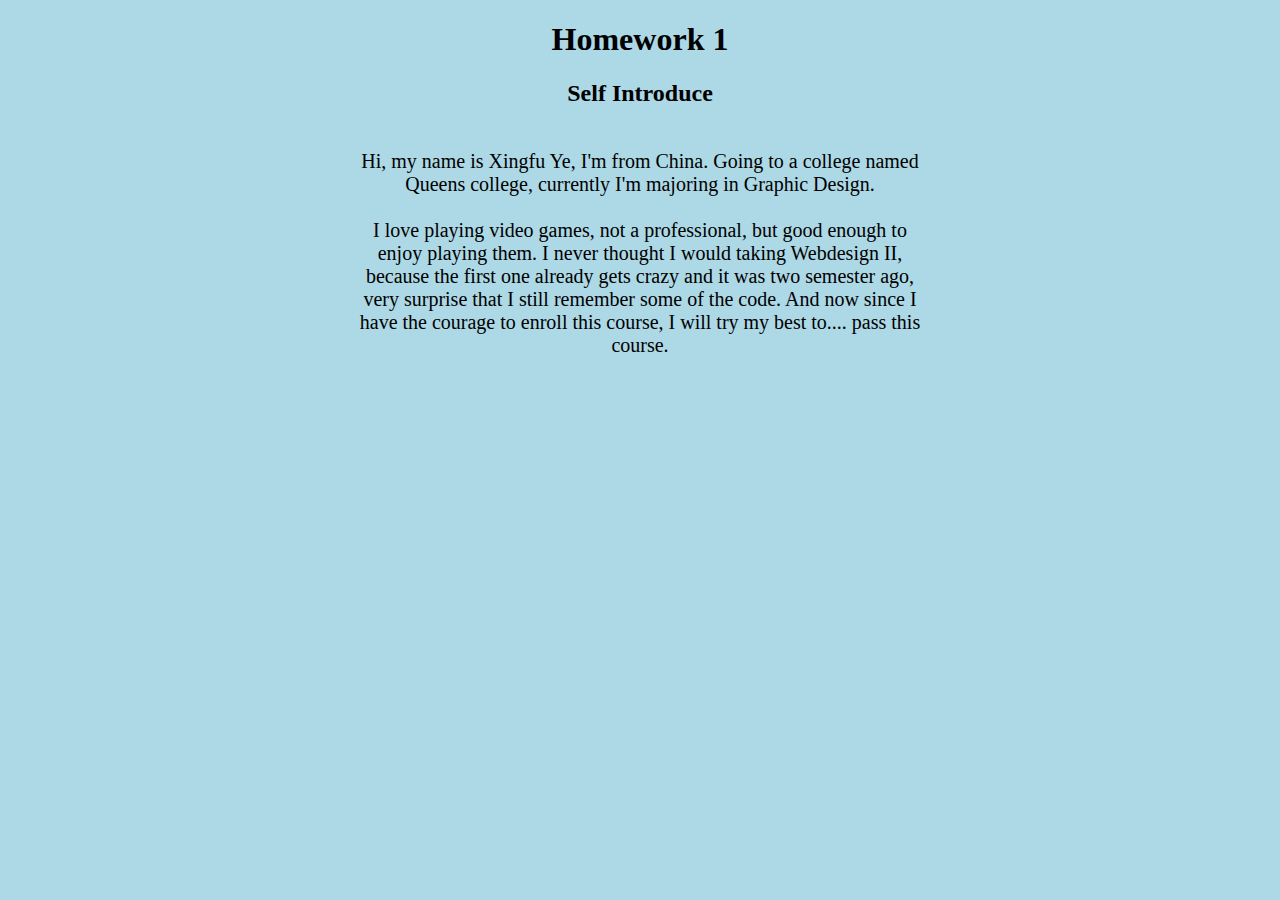
<file: HW1/index.html>
<!DOCTYPE html>
<html>
  <head>
    <title>Xingfu Ye</title>
    <link rel="stylesheet" href="styles.css">
  </head>
  <body>
    <h1>Homework 1</h1>

    <h2>Self Introduce</h2>
    <div class="box">
    <p>
      <br>
      Hi, my name is Xingfu Ye, I'm from China. Going to a college named Queens college, currently I'm majoring in Graphic Design.
      </br> 
      <br>
      I love playing video games, not a professional, but good enough to enjoy playing them. I never thought I would taking Webdesign II, because the first one already gets crazy and it was two semester ago, very surprise that I still remember some of the code. And now since I have the courage to enroll this course, I will try my best to.... pass this course.
      </br>
    </p>
    </div>
  </body>
</html>
</file>
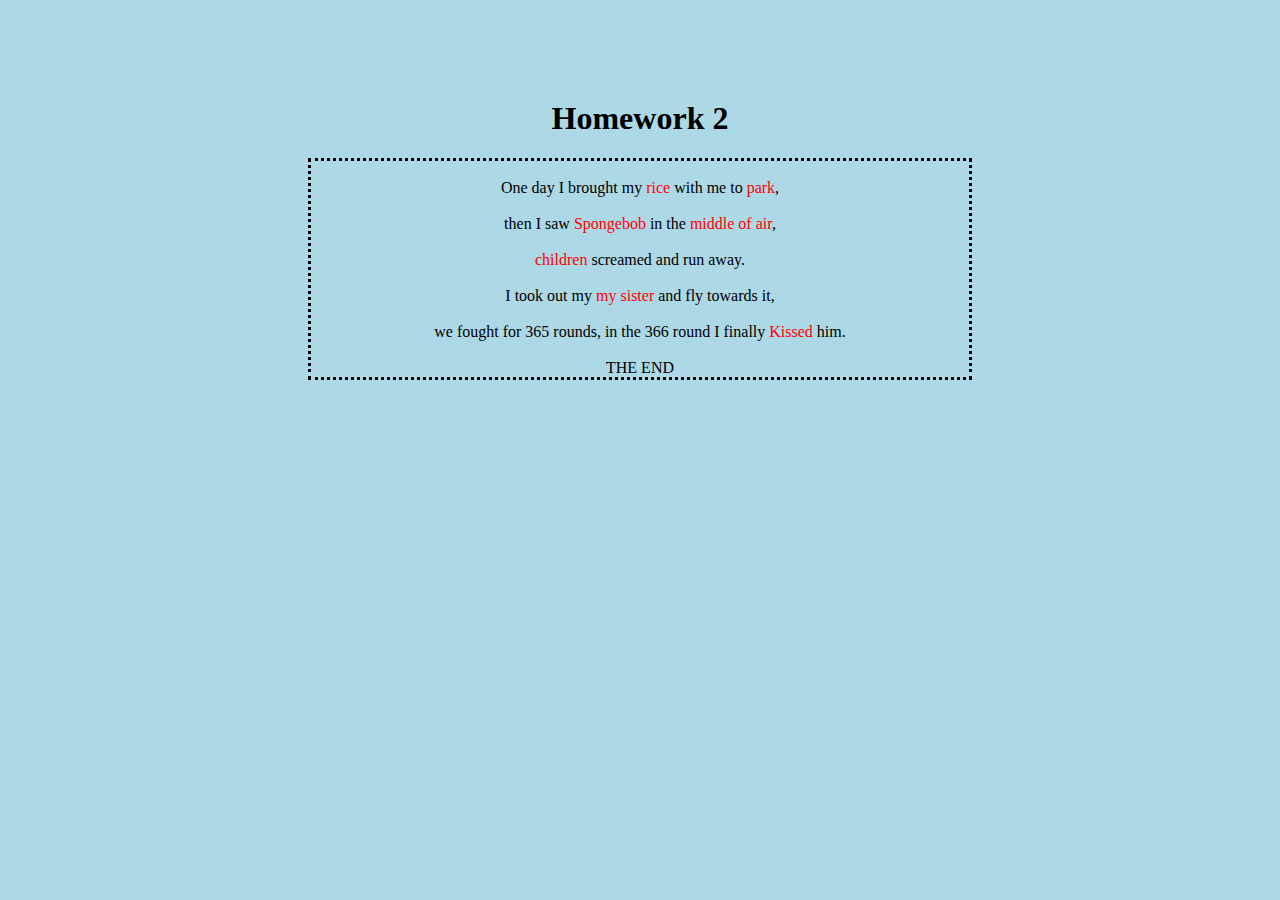
<file: HW2/index.html>
<!DOCTYPE html>
<html>
	<head>
		<title>Xingfu Ye</title>
		<link rel="stylesheet" type="text/css" href="styles.css">
	</head>

	<body>
		<h1>Homework 2</h1>

		<p><br>One day I brought my <span id="word1"></span> with me to <span id="word2"></span>,</br> <br>then I saw <span id="word3"></span> in the <span id="word4"></span>,</br> <br><span id="word5"></span> screamed and run away.</br> <br>I took out my <span id="word6"></span> and fly towards it,</br> <br>we fought for 365 rounds, in the 366 round I finally <span id="word7"></span> him.</br> <br>THE END </br></p>
	</body>
	<script type="text/javascript" src="main.js"></script>
</html>
</file>
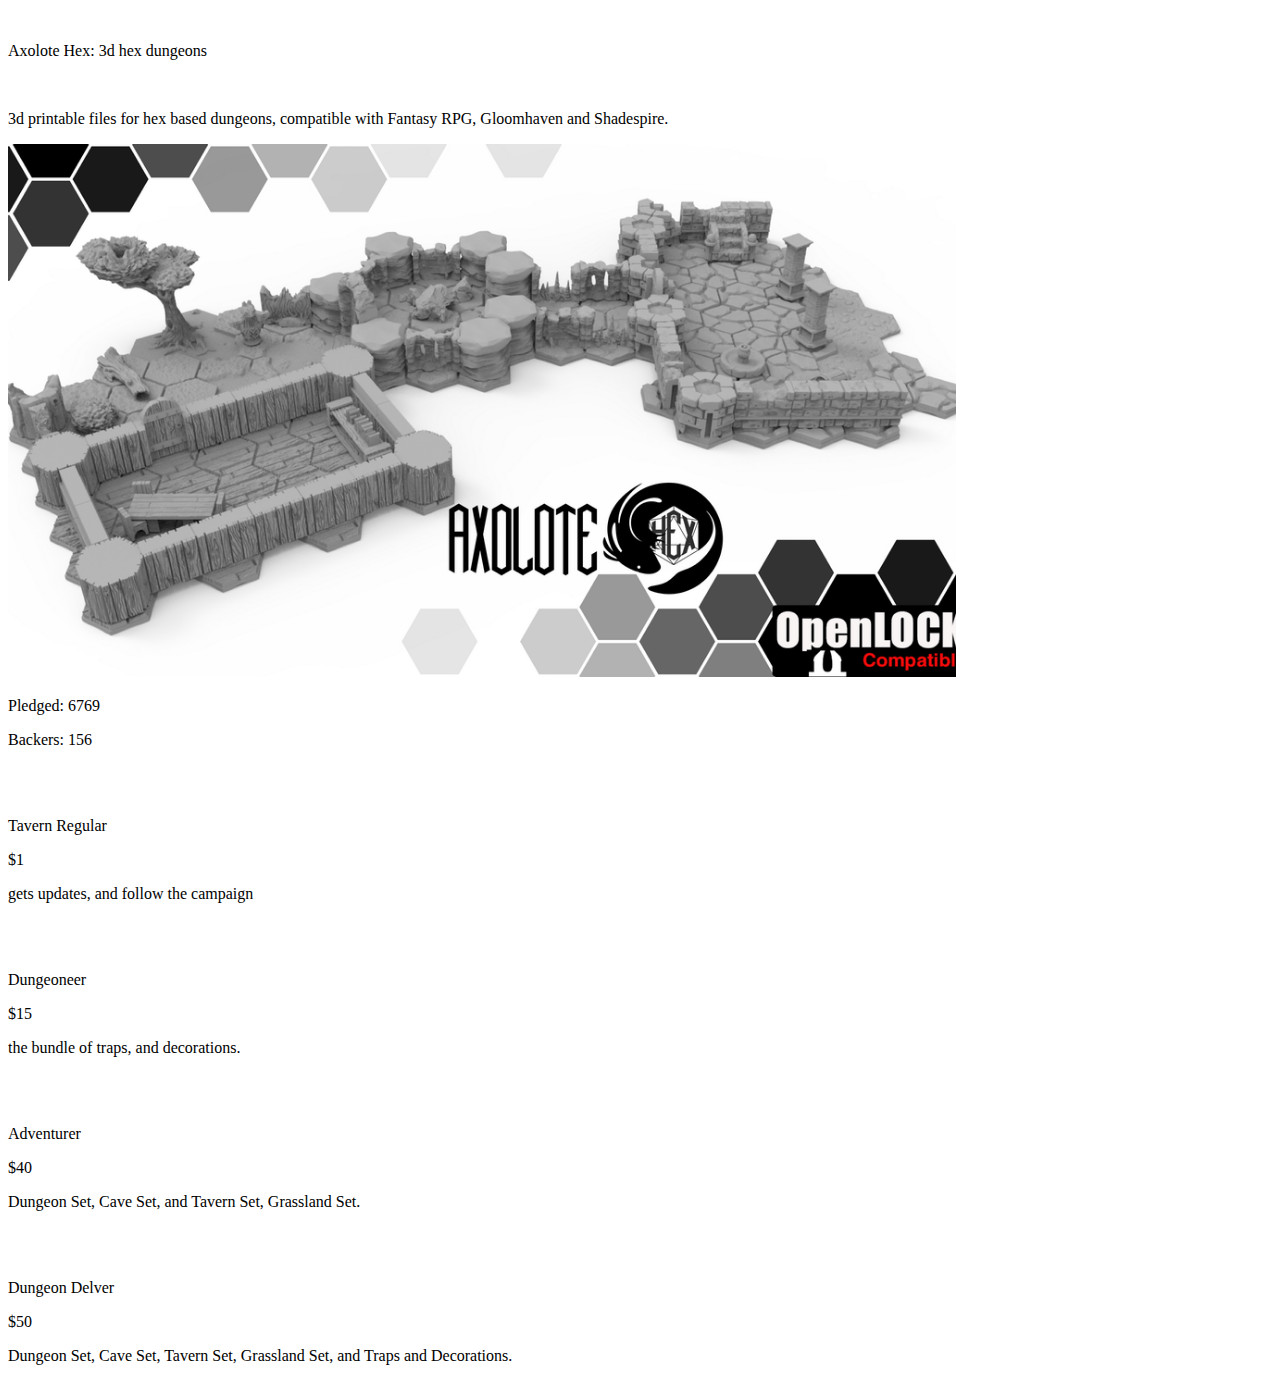
<file: HW3/index.html>
<!DOCTYPE html>
<html>
	<head>
		<title>Homework 3</title>
		<link rel="stylesheet" type="text/css" href="styles.css">
	</head>

	<body>
		<br><p id="title"></p></br>
		<p id="description"></p>
		<img id="image" src="">
		<p id="timer"></p>
		<p id="pledged"></p>
		<p id="backers"></p>
		<br></br>
		<p id="pl0n"></p>
		<p id="pl0p"></p>
		<p id="pl0i"></p>
		<br></br>
		<p id="pl1n"></p>
		<p id="pl1p"></p>
		<p id="pl1i"></p>
		<br></br>
		<p id="pl2n"></p>
		<p id="pl2p"></p>
		<p id="pl2i"></p>
		<br></br>
		<p id="pl3n"></p>
		<p id="pl3p"></p>
		<p id="pl3i"></p>

	</body>
	<script type="text/javascript" src="main.js"></script>
</html>
</file>
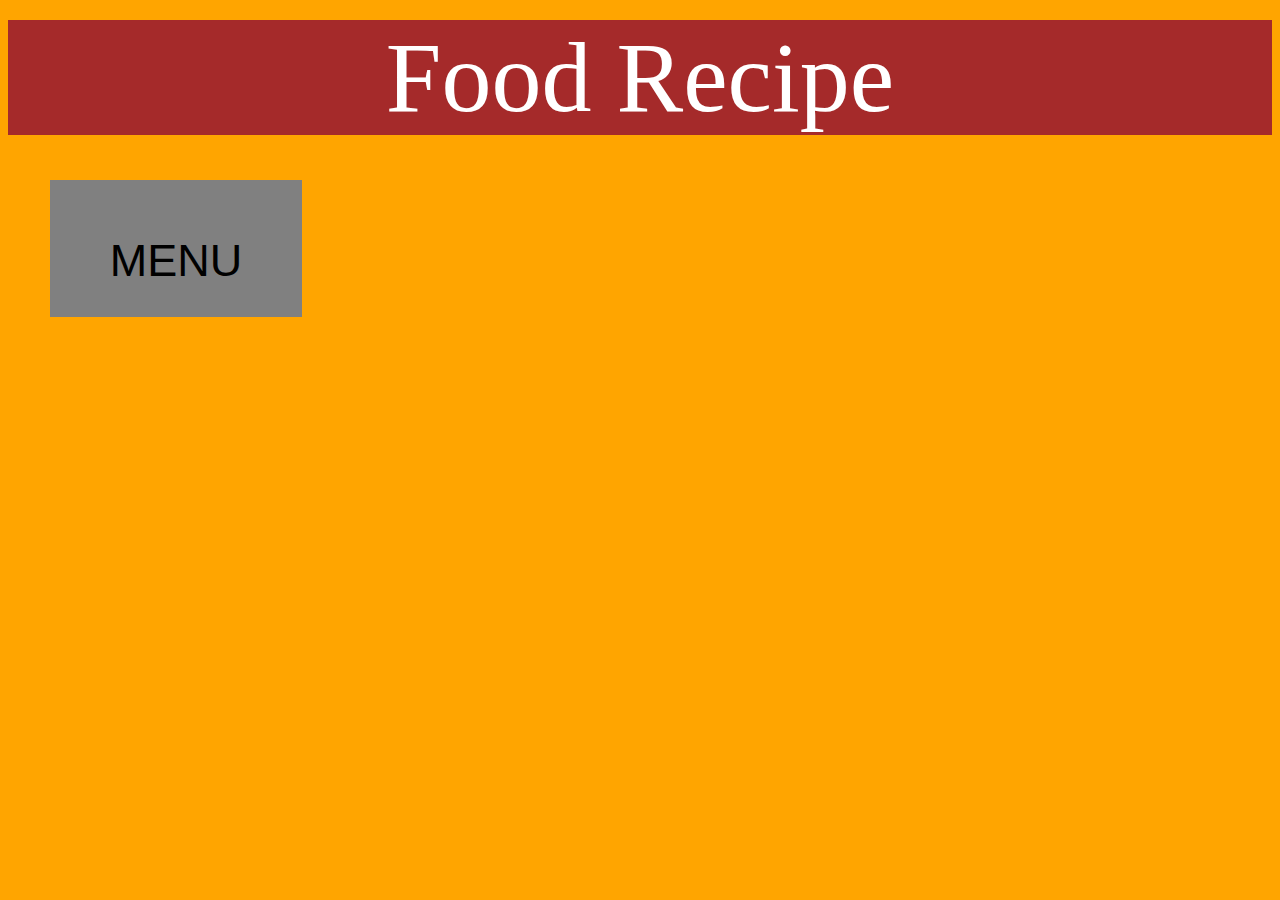
<file: HW5/Index.html>
<!DOCTYPE html>
<html>
<head>
	<title>Homework 4</title>
</head>
<body>
	<style>
		body{ background-color: orange; }
		li{
			display: block;
			color: black;
			margin-top: 25px;
		}
		ul{
			list-style-type: none; 
  			font-family: 'Arial', san-serif;
		}
		#title{
			font-size: 100px;
			background-color: brown;
			color: white;
			margin-top: 20px;
			width: 100%;
			text-align: center;
		}
		#menu{
			position: absolute;
			font-size: 45px;
			background-color: gray;
			width: 15%;
			padding: 30px;
			text-align: center;
			left: 50px;
		}

		/*effect-underline*/
		.effect-underline:after {
		content: '';
  		position: absolute;
  		left: 0;
  		display: inline-block;
  		height: 1em;
  		width: 100%;
 		border-bottom: 1px solid;
 		margin-top: 10px;
 		opacity: 0;
		-webkit-transition: opacity 0.35s, -webkit-transform 0.35s;
		transition: opacity 0.35s, transform 0.35s;
		-webkit-transform: scale(0,1);
		transform: scale(0,1);
		}
		.effect-underline:hover:after {
  		opacity: 1;
		-webkit-transform: scale(1);
		transform: scale(1);
		}
		/**/

		.sublist {
  			position: absolute;
  			left: 50px;
  			top: 320px;
  			width: 25%;
  			background-color: lightgray;
  			padding: 20px;
  			z-index: 1;
  		}
  		.sublistitem{
  			text-align: center;
  			color: black;
  			font-size: 15px;
  		}
		
		.hide { display: none; }
		.recipe1 {
			width: 950px;
			background-color: darkorange;
			margin-left: 450px;
			margin-top: 105px;
			display: flex;
			flex-wrap: wrap;
			display: none;
		}
		.recipe2{
			width: 950px;
			background-color: darkorange;
			margin-left: 450px;
			margin-top: 105px;
			display: flex;
			flex-wrap: wrap;
			display: none;
		}
		.recipe3 {
			width: 950px;
			background-color: darkorange;
			margin-left: 450px;
			margin-top: 105px;
			display: flex;
			flex-wrap: wrap;
			display: none;
		}
		.recipe4 {
			width: 950px;
			background-color: darkorange;
			margin-left: 450px;
			margin-top: 105px;
			display: flex;
			flex-wrap: wrap;
			display: none;
		}
		h1{
			margin-left: 20px;
			width: 100%;
		}
		#name{
			margin-left: 30px;
			font-size: 24px;
			color: #686868;
		}
		.recipeimg {
			width: 90%;
			height: 90%;
			margin-top: 5px;
			margin-left: 5%;
		}
		#description{
			width: 90%;
			margin-left: 5%;
			color: #686868;
		}
		#box1{
			width:30%;
			display: inline-block;
			margin-left: 25px;
		}
		#ingre{ font-size: 50px; }
		#box2{
			position: relative;
			width:60%;
			display: inline-block;
			left:50px;
		}
		#prep{
			margin-left: 25px;
			font-size: 50px;
		}
	</style>
	<div id="title">Food Recipe</div>
<div id="container">
	<ul id="menu">
		<li class="list effect-underline">MENU</li>
	</ul>
	<ul class="food-recipe sublist hide">
		<li class="sublistitem effect-underline" data-type="recipe1">Cranberry Oatmeal Bars</li>
		<li class="sublistitem effect-underline" data-type="recipe2">Spicy Meatballs with Tomato Sauce</li>
		<li class="sublistitem effect-underline" data-type="recipe3">Julia Child’s Chocolate Mousse</li>
		<li class="sublistitem effect-underline" data-type="recipe4">Cranberry Ice with Prosecco</li>
	</ul>
</div>
	<div class="food recipe1">
		<h1><br>Cranberry Oatmeal Bars</h1>
		<div id="name">By Karen DeMasco	October/November 2018 Issue</div>
		<img class="recipeimg" src="CranberryOatmealBars_wide.jpg">
		<div id="description">
			<br><br>With a ribbon of tangy cranberry between layers of hearty oats, these bars are a great treat any time of the day, including breakfast. <br><br>
		</div>
		<div id="box1">
			<div id="ingre">Ingredients</div>
			<div><br><br>Nonstick cooking spray<br><br>6 oz. (12 Tbs.) unsalted butter<br><br>2-1/4 cups old-fashioned rolled oats<br><br>6-3/4 oz. (1-1/2 cups) all-purpose flour<br><br>2/3 cup granulated sugar<br><br>1/3 packed cup dark brown sugar<br><br>1 tsp. kosher salt<br><br>1/2 tsp. ground cinnamon<br><br>1/2 tsp. baking soda<br><br>10 oz. fresh or frozen cranberries (about 3 cups)<br><br></div>
		</div>
		<div id="box2">
			<div id="prep">Preparation</div>
			<div>
				<br><br>Position a rack in the center of the oven, and heat the oven to 350°F. Coat the bottom and sides of an 8×8-inch metal pan with cooking spray. Line the bottom and 2 sides of the pan with a strip of parchment long enough to overhang on the two sides. Spray the parchment with nonstick spray. <br><br>In a small saucepan, melt the butter, then set aside and cover to keep warm. <br><br>In a large bowl, combine the oats, flour, 1/3 cup of the granulated sugar, the brown sugar, salt, cinnamon, and baking soda. <br><br>In a food processor or blender, chop the cranberries into small pieces. Scrape into a small bowl, and stir in the remaining 1/3 cup granulated sugar. <br><br>Pour the warm butter over the flour mixture, and using a wooden spoon or spatula, stir until well combined. Transfer about two-thirds (about 3 cups) of the dough into the prepared pan, and press to form an even, firmly packed layer. <br><br>Spread the cranberry mixture over the bottom layer. Sprinkle the remaining dough over the cranberries and press gently. <br><br>Bake, rotating the pan after 30 minutes, until fragrant and golden brown, 50 to 60 minutes. Remove from the oven, and place on a rack to cool completely. <br><br>Loosen the edges from the pan, and pull out by the overhanging parchment. Cut into 16 squares, and serve. <br><br>
			</div>
		</div>
	</div>
	<div class="food recipe2">
		<h1><br>Spicy Meatballs with Tomato Sauce</h1>
		<div id="name">Presented by Pomi</div>
		<img class="recipeimg" src="pomi-meatballs_wide.jpg">
		<div id="description">
			<br><br>These meatballs are just as delicious in a sub or sliced over pizza as they are atop a pile of spaghetti.<br><br>
		</div>
		<div id="box1">
			<div id="ingre">Ingredients</div>
			<div>
				<br><br>1 cup fresh breadcrumbs <br><br>1/3 cup milk<br><br>2 Tbs. olive oil<br><br>1 medium onion, finely chopped (about 1 cup)<br><br>1 container (750 g) Pomi finely chopped tomatoes<br><br>Kosher salt and freshly ground black pepper<br><br>1 lb. ground beef (preferably 85% lean)<br><br>1/2 tsp. crushed red pepper flakes<br><br>1/2 cup finely chopped fresh parsley <br><br>
			</div>
		</div>
		<div id="box2">
			<div id="prep">Preparation</div>
			<div>
				<br><br>Combine the breadcrumbs and milk in a mixing bowl and let sit for 5 minutes.<br><br>Heat the oil in a heavy 12-inch skillet over medium heat. Add the onion and cook, stirring often, until translucent, about 5 minutes. Add the tomatoes and their juices, 1 cup water, and 1/2 tsp. salt and 1/4 tsp. pepper. Increase the heat to high and bring to a boil. Lower the heat to a steady simmer and cook for 15 minutes.<br><br>While the sauce simmers, prepare the meatballs: Mash the breadcrumbs and milk with a fork to a smooth paste. Add the beef, pepper flakes, half of the parsley, 1-1/2 tsp. salt, several grinds of pepper to the breadcrumbs. Mix with your hands until thoroughly combined. Wet your hands to keep the mixture from sticking to them and roll into 1-1/2-inch balls; you should have about 30.<br><br>Arrange the meatballs in the sauce, cover, and cook for 10 minutes. Remove the lid and continue to simmer for another 5 minutes to thicken the sauce. Stir in the remaining parsley and season the sauce with salt and pepper to taste. <br><br>
			</div>
		</div>
	</div>
	<div class="food recipe3">
		<h1><br>Julia Child’s Chocolate Mousse</h1>
		<img class="recipeimg" src="Julia-Child-Chocolate-Mousse-41.jpg">
		<div id="description"><br><br>We’re celebrating Julia Child’s birthday on August 15th, with this decadent classic mousse adapted from Mastering the Art of French Cooking. Volume Two. <br><br></div>
		<div id="box1">
			<div id="ingre">Ingredients</div>
			<div><br><br>1 cup sugar<br><br>1/3 cup water<br><br>3 egg whites at room temperature<br><br>Big pinch salt<br><br>1/8 tsp. cream of tartar<br><br>¼ tsp. vanilla extract<br><br>12 oz. semisweet baking chocolate<br><br>3 oz. unsweetened baking chocolate<br><br>1/3 cup dark rum<br><br>2 cups chilled whipping cream in a beating bowl<br><br>Sweetened whipped cream, for serving <br><br></div>
		</div>
		<div id="box2">
			<div id="prep">Preparation</div>
			<div><br><br>Prepare meringue: Combine sugar and water in saucepan and set over moderately high heat. Swirl pan slowly by its handle, but do not stir sugar with a spoon while liquid is coming to the boil. Continue swirling for a moment as liquid boils and turns from cloudy to perfectly clear. Cover pan, reduce heat to low, and let simmer slowly while you beat the egg whites.<br><br>To beat egg whites: Turn egg whites into mixer bowl, and start at slow speed for a minute or so, until egg whites begin to foam up. Beat in the salt and cream of tartar, and gradually increase speed to fast, until egg whites form stiff peaks. Beat in the vanilla.<br><br>Remove cover from sugar syrup, and insert candy thermometer if you are using one. Boil rapidly, and when bubbles begin to thicken, watch temperature or start dropping driblets into iced water. Boil to 238F, the soft-ball stage-sugar makes a sticky but definite shape when worked in cold water with your fingers.<br><br>Immediately start beating egg whites at moderate speed, dribbling boiling syrup into them until all is used. Continue beating egg whites at moderate speed until cool, and until mixture forms stiff peaks when lifted-when you draw a spatula through it, the walls of meringue on either side of the path remain erect and unmoving. (If you are using a portable beater, you may set the meringue bowl in a basin of cold water to speed the cooling.) Beating time: 8 to 10 minutes using a beater on a stand.<br><br>PTo melt chocolate: Break up the chocolate, and place in the saucepan with the rum; cover, and set it in the pan of hot but not simmering water.<br><br>As soon as chocolate is melted, and you have beaten it to a soft, smooth texture, whip it into the meringue mixture. In its separate bowl, set cream over ice and beat, circulating beater all around bowl to incorporate air into cream, until doubled in volume; continue beating a few minutes more, until beater leaves light traces on surface, and a bit of cream lifted and dropped back softly retains its shape. This is now crème Chantilly. <br><br>Remove the (whipped) cream from the ice, and set the chocolate-meringue mixture over it, beating for a few minutes until cool but not stiff. If chocolate is warm it will deflate the whipped cream. Then, with a rubber spatula, turn the crème Chantilly out on top of the chocolate, and fold the two together, cutting down from surface of cream to bottom of bowl with rubber spatula, and turning spatula against side of bowl as you draw it out; continue rapidly, rotating bowl as you fold. Divide between individual bowls and refrigerate until serving. Serve with sweetened whipped cream on the side. <br><br></div>
		</div>
	</div>
	<div class="food recipe4">
		<h1><br>Cranberry Ice with Prosecco</h1>
		<div id="name">By Karen DeMasco</div>
		<img class="recipeimg" src="CranberryIce_wide.jpg">
		<div id="description"><br><br>Delicious on its own, this ice is magical as an element of a drink or a creamy dessert. Dollop a bit onto a cup of rice pudding or panna cotta. The ice can be strained before freezing to get a perfectly smooth consistency; however, I like a slightly seedy cranberry texture. <br><br></div>
		<div id="box1">
			<div id="ingre">Ingredients</div>
			<div><br><br>5 oz. fresh or frozen cranberries <br> (about 1-1/2 cups)<br><br>1/2 cup granulated sugar<br><br>2 strips (about 1 inch wide and 3-3/4 inches long) orange or lemon zest, removed with a vegetable peeler<br><br>1 2-inch-long cinnamon stick<br><br>12 fresh mint leaves<br><br>1 750-ml bottle Prosecco<br><br></div>
		</div>
		<div id="box2">
			<div id="prep">Preparation</div>
			<div>
				<br><br>In a medium saucepan, combine the cranberries, sugar, zest, and cinnamon with 2 cups water. Stir to combine, and then bring to a boil over high heat. Reduce the heat to low, and let the mixture simmer until the berries pop and the juices thicken, about 10 minutes. Turn off the heat, cover the pan, and steep for at least 30 minutes.<br><br>Remove the cinnamon. Pour the mixture into a blender, and purée until smooth. Line the bottom and two sides of an 8×8-inch metal pan with a strip of parchment long enough to overhang on the 2 sides.<br><br>Pour the cranberry mixture into the pan, and freeze for several hours or overnight.<br><br>When frozen solid, remove the cranberry mixture from the freezer. Let sit at room temperature for a few minutes. Lift the cranberry mixture out of the pan using the parchment, and cut into 25 cubes. Place an empty quart-size container with a cover in the freezer to chill.<br><br>Purée the cranberry ice in a food processor, adding cubes a few at a time, until smooth and creamy, about 3 minutes. Scrape the ice into the chilled container. Cover and return to the freezer for at least 2 hours or overnight.<br><br>When ready to serve, remove the ice from the freezer. Bruise a mint leaf in the bottom of each of 6 fluted glasses, then top each with 2 small scoops (about 2 Tbs. each) of the cranberry ice. Pour the Prosecco over the ice. Top each glass with a mint leaf, and serve. <br><br>
			</div>
		</div>
	</div>

<script src="http://code.jquery.com/jquery-3.3.1.min.js" integrity="sha256-FgpCb/KJQlLNfOu91ta32o/NMZxltwRo8QtmkMRdAu8="crossorigin="anonymous"></script>

<script type="text/javascript" src="main.js"></script>
</body>
</html>
</file>
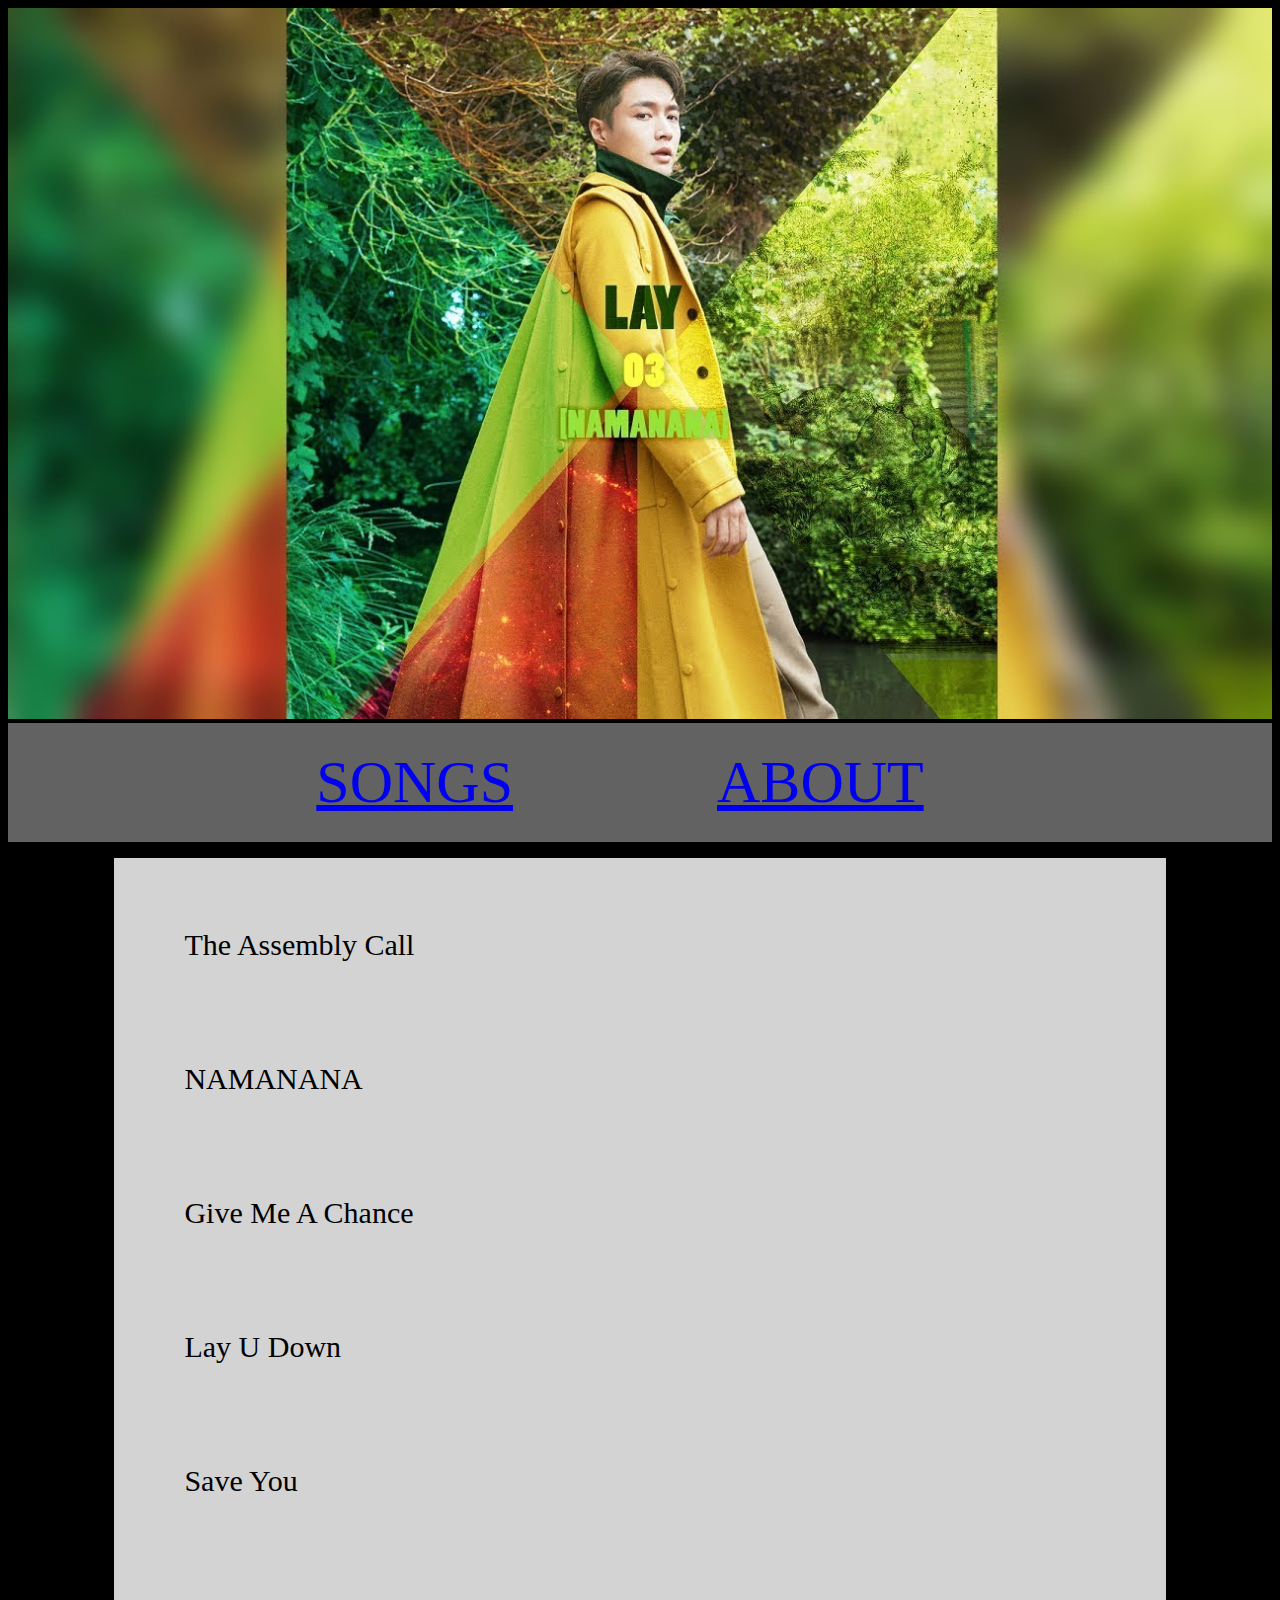
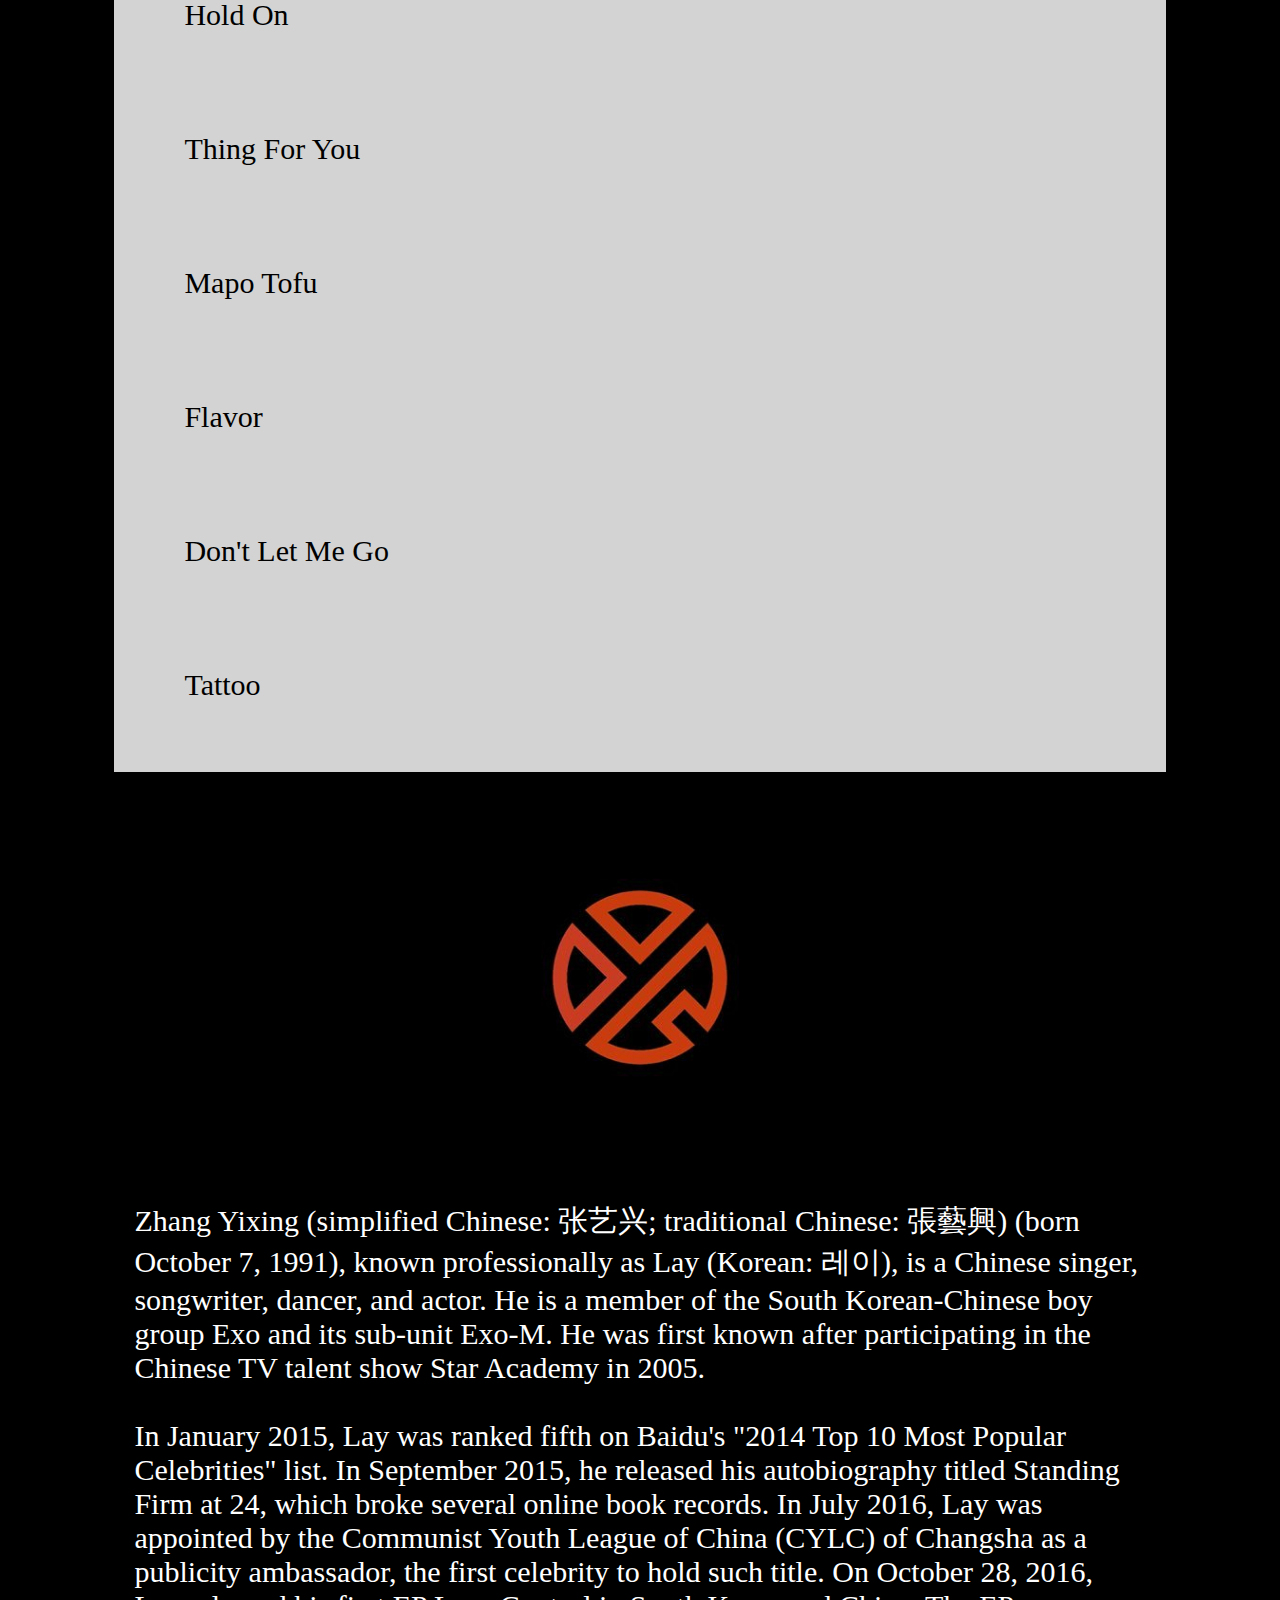
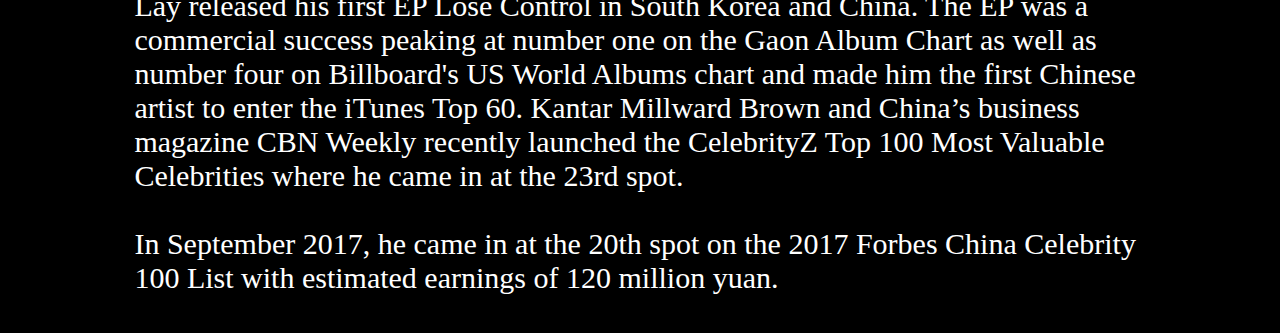
<file: HW6/Index.html>
<!DOCTYPE html>
<html>
<head>
	<title>Homework 6</title>
</head>
<body>
<style>
body{
	background-color: black;
}
	.cover{
		width: 100%;
		transition: .5s;
		z-index: 0;
	}
	.list.shrink {
		position: fixed;
		top:0px;
	}
	.menu{
		z-index: 1;
	}
	.list{
		position: relative;
		text-align: center;
		padding: 25px 0px;
		width: 100%;
		background-color: #626262;
		color: white;
	}
	.list li{
		display: inline-block;
		font-size: 60px;
		margin-left:80px;
		margin-right: 120px;
	}
	.songlist{
		margin-top: 0px;
	}
	.songlist_adjust{
		margin-top: 100px;
	}
	#songlist1 {
		margin-left: auto;
		margin-right: auto;
		background-color: lightgray;
		padding: 20px;
		width: 80%;
		z-index: 0;
	}
	#songlist1 li{
		padding: 50px;
		z-index: 1;
		display: block;
		font-size: 30px;
	}
	#logo{
		width: 30%;
		margin-left: 35%;
	}
	#about {
		width: 80%;
		padding: 30px;
		margin-left: auto;
		margin-right: auto;
		font-size: 30px;
		color: white;
	}
</style>
<div>
	<img class="cover" src="image/maxresdefault.jpg">
	<div class="menu">
		<nav class="list">
			<li><a href="#songs">SONGS</a></li>
			<li><a href="#info">ABOUT</a></li>
		</nav>
	</div>
	<div class="songlist" id="songs">
		<ul id="songlist1">
			<li>The Assembly Call</li>
			<li>NAMANANA</li>
			<li>Give Me A Chance</li>
			<li>Lay U Down</li>
			<div></div>
			<li>Save You</li>
			<li>Hold On</li>
			<li>Thing For You</li>
			<li>Mapo Tofu</li>
			<li>Flavor</li>
			<li>Don't Let Me Go</li>
			<li>Tattoo</li>
		</ul>
	</div>
	<div id="info">
		<img id="logo" src="image/A1QW7Qx4_400x400.jpg">
		<div id="about">
		Zhang Yixing (simplified Chinese: 张艺兴; traditional Chinese: 張藝興) (born October 7, 1991), known professionally as Lay (Korean: 레이), is a Chinese singer, songwriter, dancer, and actor. He is a member of the South Korean-Chinese boy group Exo and its sub-unit Exo-M. He was first known after participating in the Chinese TV talent show Star Academy in 2005.
		<br><br>
		In January 2015, Lay was ranked fifth on Baidu's "2014 Top 10 Most Popular Celebrities" list. In September 2015, he released his autobiography titled Standing Firm at 24, which broke several online book records. In July 2016, Lay was appointed by the Communist Youth League of China (CYLC) of Changsha as a publicity ambassador, the first celebrity to hold such title. On October 28, 2016, Lay released his first EP Lose Control in South Korea and China. The EP was a commercial success peaking at number one on the Gaon Album Chart as well as number four on Billboard's US World Albums chart and made him the first Chinese artist to enter the iTunes Top 60. Kantar Millward Brown and China’s business magazine CBN Weekly recently launched the CelebrityZ Top 100 Most Valuable Celebrities where he came in at the 23rd spot.
		<br><br>
		In September 2017, he came in at the 20th spot on the 2017 Forbes China Celebrity 100 List with estimated earnings of 120 million yuan.
	</div>
	</div>
</div>

<script src="http://code.jquery.com/jquery-3.3.1.min.js" integrity="sha256-FgpCb/KJQlLNfOu91ta32o/NMZxltwRo8QtmkMRdAu8="crossorigin="anonymous"></script>

<script type="text/javascript" src="main.js"></script>
</body>
</html>
</file>
<file: HW1/styles.css>
body{
  background-color: lightblue;
}
h1 {
  text-align: center;
}

h2 {
  text-align: center;
}

.box{
width: 100%;
}

p {
  margin-left: 350px;
  margin-right: 350px;
  text-align: center;
  font-size: 20px;
  position: relative;
}
</file>
<file: HW2/styles.css>
h1{
	text-align: center;
	margin-top: 100px; 
}

body {
	margin-top: 100px;
	text-align: center;
	background-color: lightblue;
}

p {
	border: 3px;
	border-style: dotted;
	margin-right: 300px;
	margin-left: 300px;
}

#word1 {
	color: red;
}

#word2{
	color: red;
}

#word3{
	color: red;
}

#word4{
	color: red;
}

#word5{
	color: red;
}

#word6{
	color: red;
}

#word7{
	color: red;
}
</file>
<file: HW3/styles.css>
#image{
	width: 75%;
	height: 75%;
}
</file>
